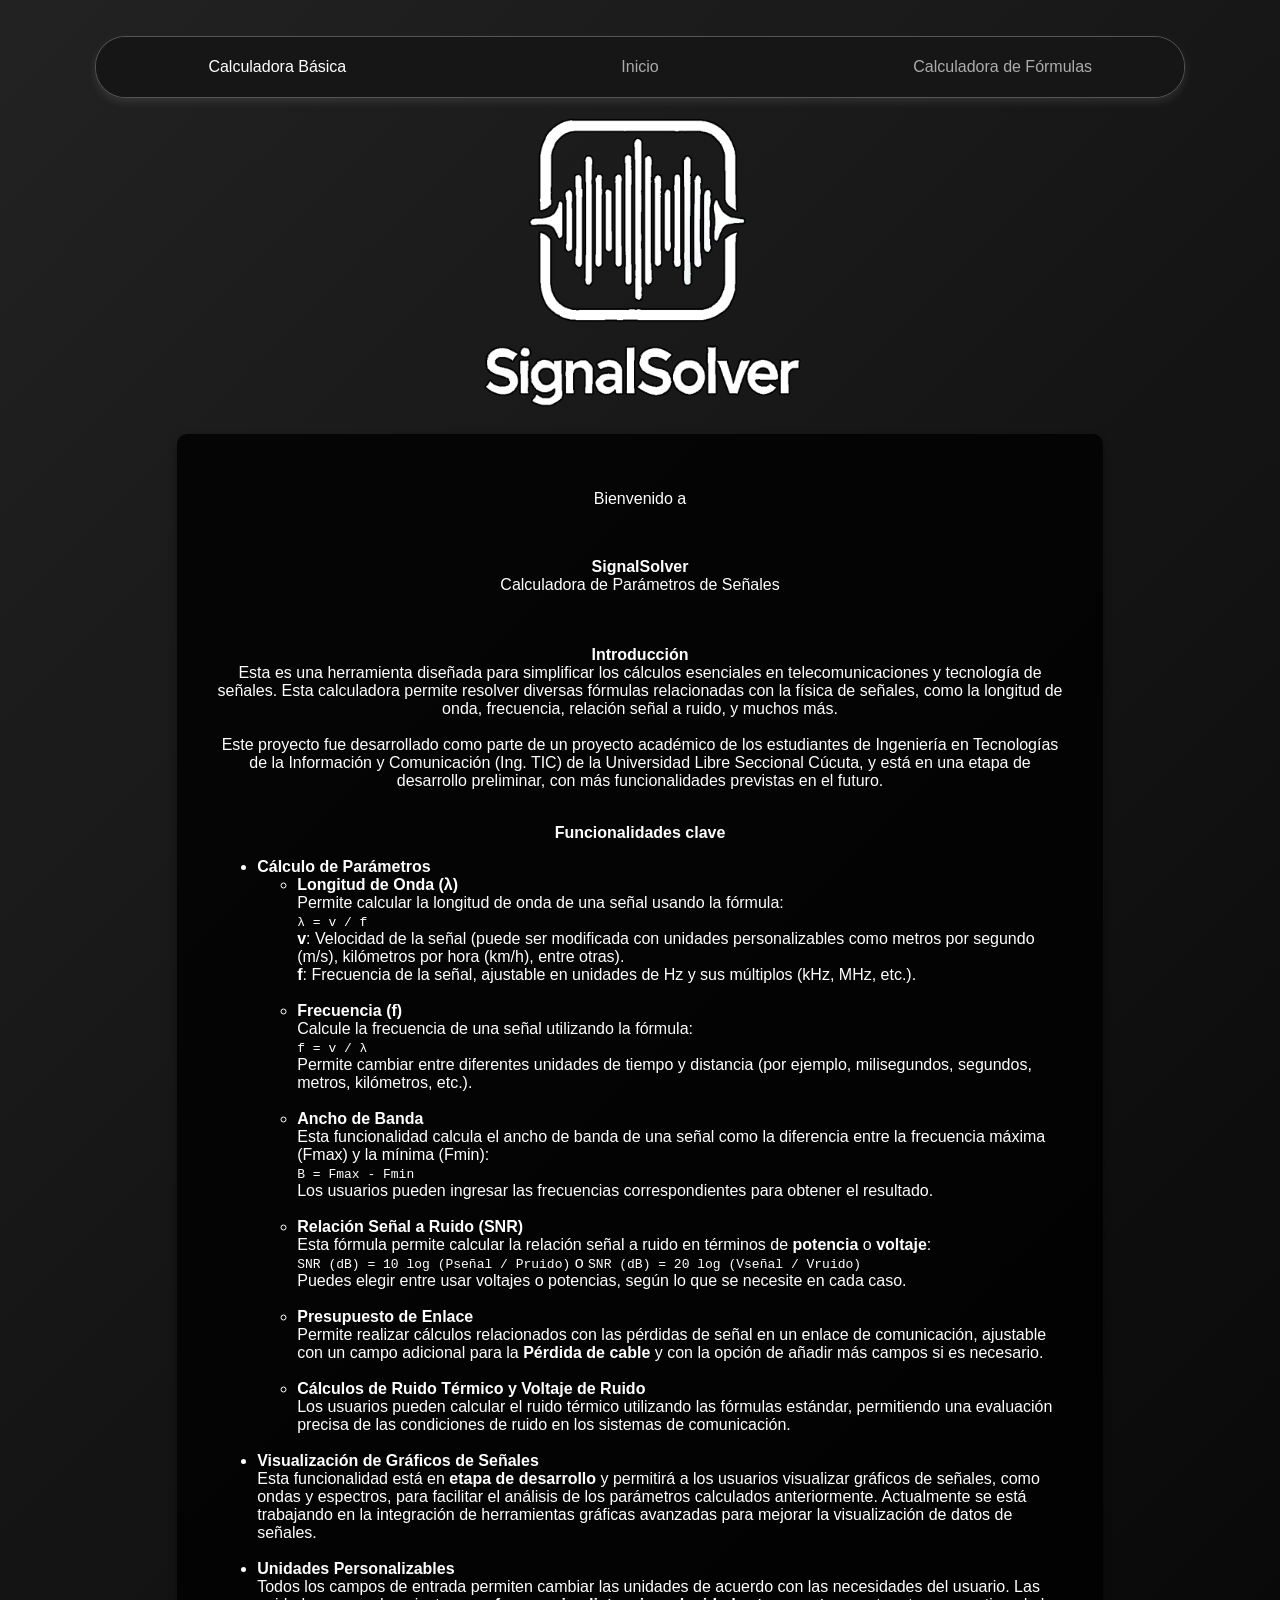
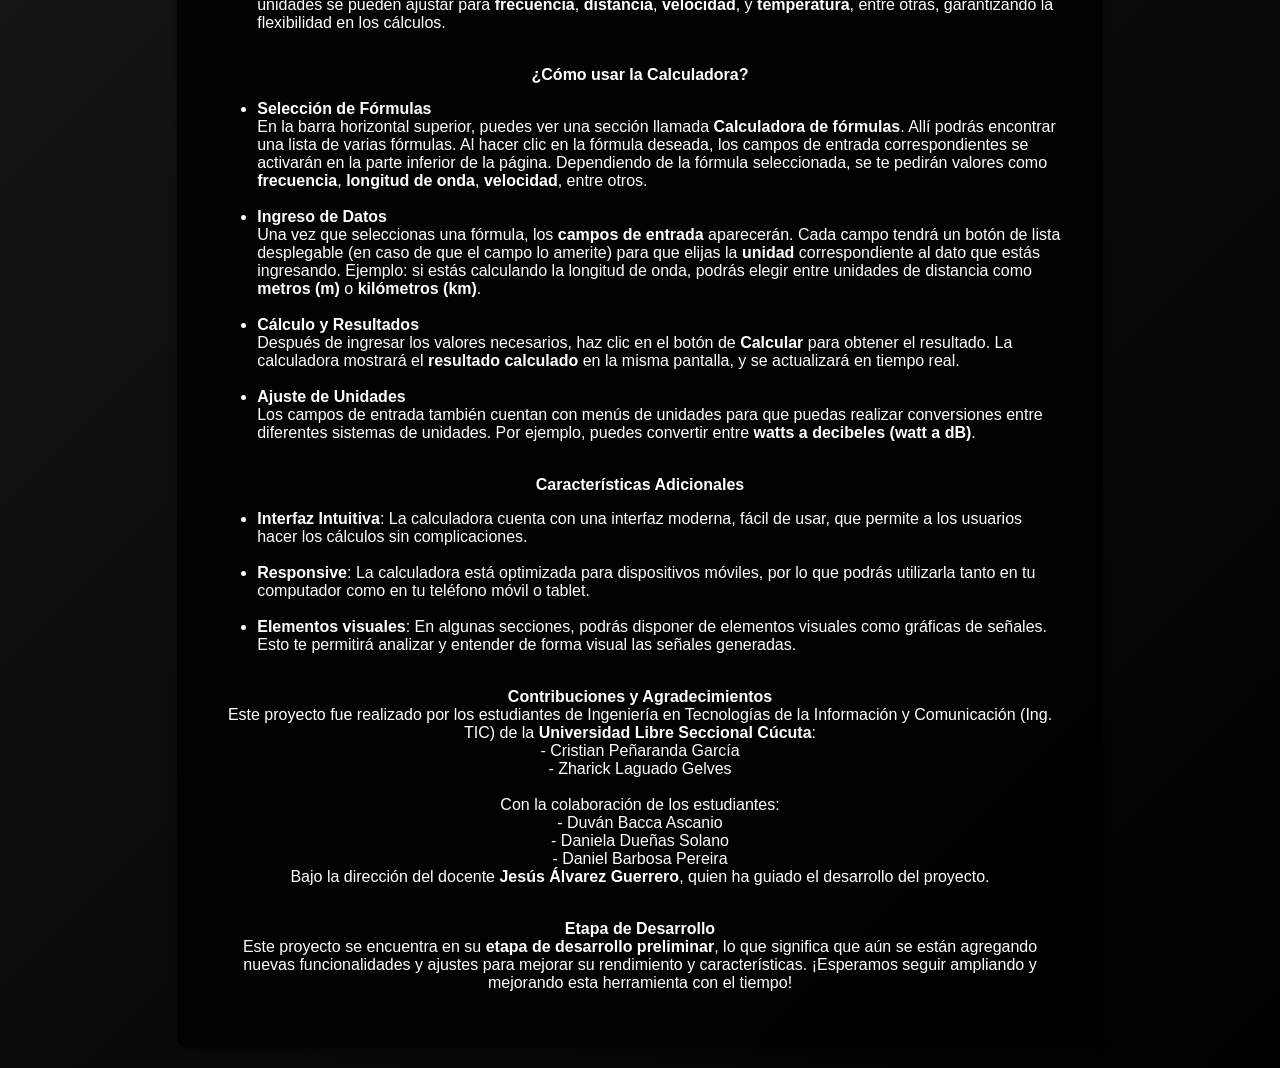
<file: index.html>
<!DOCTYPE html>
<html lang="es">
<head>
    <meta charset="UTF-8">
    <meta name="viewport" content="width=device-width, initial-scale=1.0">
    <title>Pantalla de Inicio</title>
    <link rel="stylesheet" href="styles.css">
</head>
<body>
    <div class="video-background">
        <video id="backgroundVideo" autoplay muted playsinline>
            <source id="videoSource" src="ondascolores.mp4" type="video/mp4">
            Tu navegador no soporta el elemento de video.
        </video>
    </div>
    
    
    <div class="slider-container">
        <div class="slider-background">
            <div class="slider"></div>
            <div class="slider-buttons">
                <div class="slider-button" data-index="1">Calculadora Básica</div>
                <div class="slider-button" data-index="0">Inicio</div>
                <div class="slider-button" data-index="2">Calculadora de Fórmulas</div>
            </div>
        </div>
    </div>
    

    <div class="content" style="align-items: center;">
        <img src="logo.png" alt="Logo del Proyecto" class="logo">
        <div class="info-panel">
            <div style="text-align: center; padding: 20px; max-width: 100%; margin: 0 auto;">
                <p>Bienvenido a</p><br>
                <p><strong>SignalSolver</strong><br>
                Calculadora de Parámetros de Señales<br><br><br>
                <p><strong>Introducción</strong><br>
                    Esta es una herramienta diseñada para simplificar los cálculos esenciales en telecomunicaciones y tecnología de señales. Esta calculadora permite resolver diversas fórmulas relacionadas con la física de señales, como la longitud de onda, frecuencia, relación señal a ruido, y muchos más.<br><br>
                    Este proyecto fue desarrollado como parte de un proyecto académico de los estudiantes de Ingeniería en Tecnologías de la Información y Comunicación (Ing. TIC) de la Universidad Libre Seccional Cúcuta, y está en una etapa de desarrollo preliminar, con más funcionalidades previstas en el futuro.<br><br>
                </p>
            
                <p><strong>Funcionalidades clave</strong></p>
            
                <ul style="text-align: left; margin: 0 auto;">
                    <li><strong>Cálculo de Parámetros</strong>
                        <ul style="text-align: left; margin: 0 auto;">
                            <li><strong>Longitud de Onda (λ)</strong><br>
                                Permite calcular la longitud de onda de una señal usando la fórmula: <br>
                                <code>λ = v / f</code><br>
                                <strong>v</strong>: Velocidad de la señal (puede ser modificada con unidades personalizables como metros por segundo (m/s), kilómetros por hora (km/h), entre otras).<br>
                                <strong>f</strong>: Frecuencia de la señal, ajustable en unidades de Hz y sus múltiplos (kHz, MHz, etc.).<br><br>
                            </li>
                            <li><strong>Frecuencia (f)</strong><br>
                                Calcule la frecuencia de una señal utilizando la fórmula:<br>
                                <code>f = v / λ</code><br>
                                Permite cambiar entre diferentes unidades de tiempo y distancia (por ejemplo, milisegundos, segundos, metros, kilómetros, etc.).<br><br>
                            </li>
                            <li><strong>Ancho de Banda</strong><br>
                                Esta funcionalidad calcula el ancho de banda de una señal como la diferencia entre la frecuencia máxima (Fmax) y la mínima (Fmin):<br>
                                <code>B = Fmax - Fmin</code><br>
                                Los usuarios pueden ingresar las frecuencias correspondientes para obtener el resultado.<br><br>
                            </li>
                            <li><strong>Relación Señal a Ruido (SNR)</strong><br>
                                Esta fórmula permite calcular la relación señal a ruido en términos de <strong>potencia</strong> o <strong>voltaje</strong>:<br>
                                <code>SNR (dB) = 10 log (Pseñal / Pruido)</code> o <code>SNR (dB) = 20 log (Vseñal / Vruido)</code><br>
                                Puedes elegir entre usar voltajes o potencias, según lo que se necesite en cada caso.<br><br>
                            </li>
                            <li><strong>Presupuesto de Enlace</strong><br>
                                Permite realizar cálculos relacionados con las pérdidas de señal en un enlace de comunicación, ajustable con un campo adicional para la <strong>Pérdida de cable</strong> y con la opción de añadir más campos si es necesario.<br><br>
                            </li>
                            <li><strong>Cálculos de Ruido Térmico y Voltaje de Ruido</strong><br>
                                Los usuarios pueden calcular el ruido térmico utilizando las fórmulas estándar, permitiendo una evaluación precisa de las condiciones de ruido en los sistemas de comunicación.<br><br>
                            </li>
                        </ul>
                    </li>
                    
                    <li><strong>Visualización de Gráficos de Señales</strong><br>
                        Esta funcionalidad está en <strong>etapa de desarrollo</strong> y permitirá a los usuarios visualizar gráficos de señales, como ondas y espectros, para facilitar el análisis de los parámetros calculados anteriormente. Actualmente se está trabajando en la integración de herramientas gráficas avanzadas para mejorar la visualización de datos de señales.<br><br>
                    </li>
                    
                    <li><strong>Unidades Personalizables</strong><br>
                        Todos los campos de entrada permiten cambiar las unidades de acuerdo con las necesidades del usuario. Las unidades se pueden ajustar para <strong>frecuencia</strong>, <strong>distancia</strong>, <strong>velocidad</strong>, y <strong>temperatura</strong>, entre otras, garantizando la flexibilidad en los cálculos.<br><br>
                    </li>
                </ul>
            
                <p><strong>¿Cómo usar la Calculadora?</strong></p>
            
                <ul style="text-align: left; margin: 0 auto;">
                    <li><strong>Selección de Fórmulas</strong><br>
                        En la barra horizontal superior, puedes ver una sección llamada <strong>Calculadora de fórmulas</strong>. Allí podrás encontrar una lista de varias fórmulas. Al hacer clic en la fórmula deseada, los campos de entrada correspondientes se activarán en la parte inferior de la página. Dependiendo de la fórmula seleccionada, se te pedirán valores como <strong>frecuencia</strong>, <strong>longitud de onda</strong>, <strong>velocidad</strong>, entre otros.<br><br>
                    </li>
                    <li><strong>Ingreso de Datos</strong><br>
                        Una vez que seleccionas una fórmula, los <strong>campos de entrada</strong> aparecerán. Cada campo tendrá un botón de lista desplegable (en caso de que el campo lo amerite) para que elijas la <strong>unidad</strong> correspondiente al dato que estás ingresando. Ejemplo: si estás calculando la longitud de onda, podrás elegir entre unidades de distancia como <strong>metros (m)</strong> o <strong>kilómetros (km)</strong>.<br><br>
                    </li>
                    <li><strong>Cálculo y Resultados</strong><br>
                        Después de ingresar los valores necesarios, haz clic en el botón de <strong>Calcular</strong> para obtener el resultado. La calculadora mostrará el <strong>resultado calculado</strong> en la misma pantalla, y se actualizará en tiempo real.<br><br>
                    </li>
                    <li><strong>Ajuste de Unidades</strong><br>
                        Los campos de entrada también cuentan con menús de unidades para que puedas realizar conversiones entre diferentes sistemas de unidades. Por ejemplo, puedes convertir entre <strong>watts a decibeles (watt a dB)</strong>.<br><br>
                    </li>
                </ul>
            
                <p><strong>Características Adicionales</strong></p>
                <ul style="text-align: left; margin: 0 auto;">
                    <li><strong>Interfaz Intuitiva</strong>: La calculadora cuenta con una interfaz moderna, fácil de usar, que permite a los usuarios hacer los cálculos sin complicaciones.<br><br></li>
                    <li><strong>Responsive</strong>: La calculadora está optimizada para dispositivos móviles, por lo que podrás utilizarla tanto en tu computador como en tu teléfono móvil o tablet.<br><br></li>
                    <li><strong>Elementos visuales</strong>: En algunas secciones, podrás disponer de elementos visuales como gráficas de señales. Esto te permitirá analizar y entender de forma visual las señales generadas.<br><br></li>
                </ul>
            
                <p><strong>Contribuciones y Agradecimientos</strong><br>
                    Este proyecto fue realizado por los estudiantes de Ingeniería en Tecnologías de la Información y Comunicación (Ing. TIC) de la <strong>Universidad Libre Seccional Cúcuta</strong>:<br>
                    - Cristian Peñaranda García<br>
                    - Zharick Laguado Gelves<br><br>
                    Con la colaboración de los estudiantes:<br>
                    - Duván Bacca Ascanio<br>
                    - Daniela Dueñas Solano<br>
                    - Daniel Barbosa Pereira<br>
                    Bajo la dirección del docente <strong>Jesús Álvarez Guerrero</strong>, quien ha guiado el desarrollo del proyecto.<br><br>
                </p>
            
                <p><strong>Etapa de Desarrollo</strong><br>
                    Este proyecto se encuentra en su <strong>etapa de desarrollo preliminar</strong>, lo que significa que aún se están agregando nuevas funcionalidades y ajustes para mejorar su rendimiento y características. ¡Esperamos seguir ampliando y mejorando esta herramienta con el tiempo!</p>
            </div>
            
        </div>
        </div>

    <script src="script.js"></script>
</body>
</html>
</file>
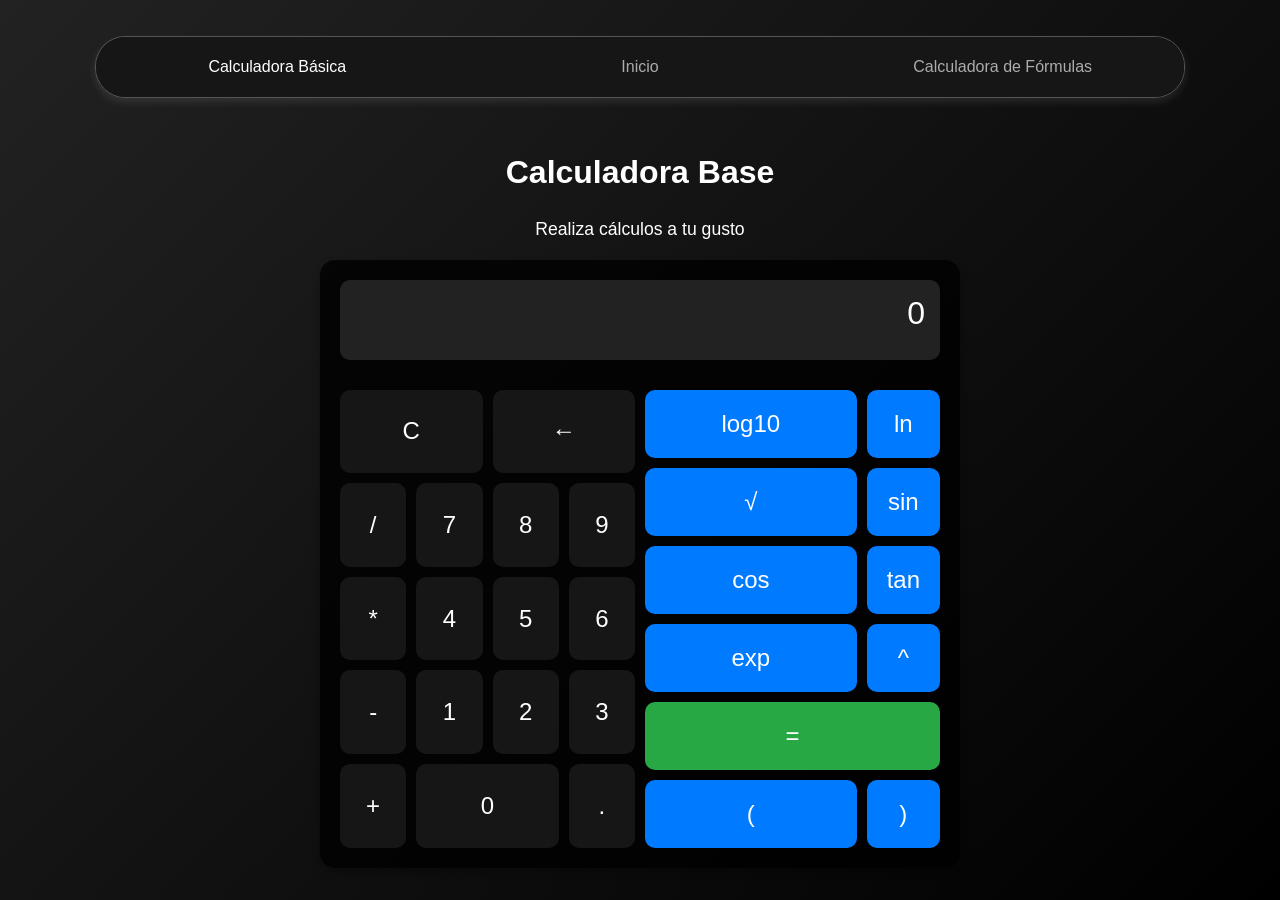
<file: calcbase.html>
<!DOCTYPE html>
<html lang="es">

<head>
    <meta charset="UTF-8">
    <meta name="viewport" content="width=device-width, initial-scale=1.0">
    <title>Calculadora Base</title>
    <link rel="stylesheet" href="stylescalcbase.css">
</head>

<body>
    <div class="video-background">
        <video id="backgroundVideo" autoplay muted playsinline>
            <source id="videoSource" src="ondascolores.mp4" type="video/mp4">
            Tu navegador no soporta el elemento de video.
        </video>
        <!-- Capa blanca semitransparente -->
        <div class="video-overlay"></div>
    </div>
    
    
    <!-- Slider de navegación -->
    <div class="slider-container">
        <div class="slider-background">
            <div class="slider"></div>
            <div class="slider-buttons">
                <div class="slider-button" data-index="1">Calculadora Básica</div>
                <div class="slider-button" data-index="0">Inicio</div>
                <div class="slider-button" data-index="2">Calculadora de Fórmulas</div>
            </div>
        </div>
    </div>
    
    

    <!-- Contenido principal -->
    <div class="content2">
        <h1>Calculadora Base</h1>
        <p>Realiza cálculos a tu gusto</p>

        <!-- Calculadora -->
        <div class="calculator2">
            <!-- Pantalla de la calculadora -->
            <div class="display" id="display">0</div>

            <!-- Botones de la calculadora -->
        <div class="buttons">
            <!-- Botones numéricos -->
            <div class="numeric-buttons">
                <button onclick="clearDisplay()" class="double">C</button>
                <button style="grid-column: span 2;" onclick="backspace()">←</button>
                <button onclick="appendToDisplay('/')">/</button>
                <button onclick="appendToDisplay('7')">7</button>
                <button onclick="appendToDisplay('8')">8</button>
                <button onclick="appendToDisplay('9')">9</button>
                <button onclick="appendToDisplay('*')">*</button>
                <button onclick="appendToDisplay('4')">4</button>
                <button onclick="appendToDisplay('5')">5</button>
                <button onclick="appendToDisplay('6')">6</button>
                <button onclick="appendToDisplay('-')">-</button>
                <button onclick="appendToDisplay('1')">1</button>
                <button onclick="appendToDisplay('2')">2</button>
                <button onclick="appendToDisplay('3')">3</button>
                <button onclick="appendToDisplay('+')">+</button>
                <button style="grid-column: span 2;" onclick="appendToDisplay('0')" class="double">0</button>
                <button onclick="appendToDisplay('.')">.</button>
            </div>

            <!-- Botones de operaciones -->
            <div class="operator-buttons">
                <button onclick="appendToDisplay('log10(')" class="operator">log10</button>
                <button onclick="appendToDisplay('ln(')" class="operator">ln</button>
                <button onclick="appendToDisplay('sqrt(')" class="operator">√</button>
                <button onclick="appendToDisplay('sin(')" class="operator">sin</button>
                <button onclick="appendToDisplay('cos(')" class="operator">cos</button>
                <button onclick="appendToDisplay('tan(')" class="operator">tan</button>
                <button onclick="appendToDisplay('exp(')" class="operator">exp</button>
                <button onclick="appendToDisplay('^')" class="operator">^</button>
                <!-- Botón de igual -->
                <button onclick="calculateResult()" class="operator triple">=</button>
                <button onclick="appendToDisplay('(')" class="operator">(</button>
                <button onclick="appendToDisplay(')')" class="operator">)</button>
            </div>
        </div>

        </div>
    </div>

    <script src="script.js"></script>
</body>

</html>
</file>
<file: styles.css>
/*ESTILOS PARA INDEX.HTML*/

body {
    font-family: 'Roboto', sans-serif;
    display: flex;
    justify-content: center; /* Centra horizontalmente */
    align-items: center;     /* Centra verticalmente */
    min-height: 100vh;
    background: linear-gradient(135deg, #222222, #000000);
    color: #fff;
    margin: 0;
    padding: 0;
}
/* Fondo de video */
.video-background {
    position: fixed;
    top: 0;
    left: 0;
    width: 100%;
    height: 100%;
    overflow: hidden;
    z-index: -1;
}

/* Video */
.video-background video {
    width: 100%;
    height: 100%;
    object-fit: cover;
    opacity: 0.2; /* Ajusta este valor para cambiar la transparencia */
    filter: brightness(0.8); /* Reduce el brillo para disimular el fondo */
}




.info-panel {
    background-color: rgba(0, 0, 0, 0.8);
    color: white;
    padding: 20px;
    border-radius: 10px;
    box-shadow: 0 4px 8px rgba(0, 0, 0, 0.3);
    margin: auto;
    max-width: 90%;
    text-align: center;
    overflow-y: auto;
}

.content {
    display: flex;
    flex-direction: column;
    align-items: center;
    width: 100%;
    max-width: 80%;
    padding: 20px;
    box-sizing: border-box;
    gap: 20px;
}

.slider-container {
    position: fixed;
    top: 4%;
    left: 50%;
    transform: translateX(-50%);
    width: 85%;
    height: 60px;
    display: flex;
    align-items: center;
    justify-content: center;
    z-index: 1000;
    border: 1px solid #555;  /* Borde claro y sutil */
    border-radius: 30px;
    cursor: pointer;
    transition: background-color 0.3s ease, box-shadow 0.3s ease;
    box-shadow: 0 4px 8px rgba(255, 255, 255, 0.1);
}

.slider-background {
    position: relative;
    width: 100%;
    height: 100%;
    background-color: #161616;
    border-radius: 30px;
    overflow: hidden;
    display: flex;
}

.slider-buttons {
    display: flex;
    width: 100%;
    height: 100%;
    justify-content: center;
    align-items: center;
}

.slider-button {
    flex: 1;
    color: #acacac;
    font-size: 1em;
    padding: 10px;
    text-align: center;
    cursor: pointer;
    text-decoration: none;
    transition: color 0.3s ease;
}

.slider-button:hover {
    color: #ddd;
}

.slider-button.active {
    color: #ffffff;
}
.logo {
    max-width: 40%;
    height: auto;
    margin-bottom: -5%;
    margin-top: 5%;
}

.info-panel ul {
    text-align: left;
    margin: 0 auto;
}

@media (max-width: 768px) {
    .slider-container {
        width: 90%;
    }

    .info-panel {
        max-width: 95%;
    }

    .content {
        max-width: 90%;
    }

    .logo {
        max-width: 70%;
    }

    .slider-button {
        font-size: 0.8em;
    }
}

@media (max-width: 480px) {
    body {
        font-size: 14px;
    }

    .logo {
        max-width: 80%;
    }

    .slider-button {
        font-size: 0.7em;
    }

    .info-panel {
        padding: 15px;
    }

    .content {
        max-width: 100%;
    }
}
</file>
<file: stylescalcbase.css>
/* Estilo base */
body {
    font-family: 'Roboto', sans-serif;
    display: flex;
    justify-content: center;
    align-items: center;
    min-height: 100vh;
    background: linear-gradient(135deg, #222222, #000000);
    color: #fff;
    margin: 0;
    padding: 0;
}

/* Contenedor de la calculadora */
.content2 {
    display: flex;
    flex-direction: column;
    justify-content: center;
    align-items: center;
    padding: 20px;
    width: 100%;
    max-width: 600px;
    z-index: 10;
    position: relative;
    margin-top: 100px;
    text-align: center;
    height: 100%;
    display: flex;
    flex-direction: column;
}

/* Estilo para la calculadora */
.calculator2 {
    display: grid;
    grid-template-columns: 1fr 1fr; /* 2 columnas: una para números, otra para operaciones */
    grid-gap: 10px;
    background-color: rgba(0, 0, 0, 0.8);
    padding: 20px;
    border-radius: 15px;
    box-shadow: 0 4px 8px rgba(0, 0, 0, 0.3);
    width: 100%;
    max-width: 100%;
    height: auto;
    display: flex;
    flex-direction: column;
}

/* Pantalla de la calculadora */
.display {
    grid-column: span 2;
    background-color: #222;
    color: white;
    text-align: right;
    padding: 15px;
    font-size: 2rem;
    border-radius: 10px;
    margin-bottom: 20px;
    height: 50px;
    overflow-x: auto;
}

/* Botones de la calculadora */
.buttons {
    display: grid;
    grid-template-columns: 1fr 1fr; /* 2 columnas: una para los números, otra para las operaciones */
    grid-gap: 10px;
    width: 100%;
    max-width: 100%;
    height: auto;
}

/* Botones numéricos */
.numeric-buttons {
    display: grid;
    grid-template-columns: repeat(4, 1fr); /* 4 columnas para los números */
    grid-gap: 10px;
}

/* Botones de operaciones */
.operator-buttons {
    display: grid;
    grid-template-columns: 1fr;
    grid-gap: 10px;
}

/* Ajustes de los botones */
button {
    padding: 20px;
    font-size: 1.5rem;
    background-color: #161616;
    color: white;
    border: none;
    border-radius: 10px;
    cursor: pointer;
    transition: background-color 0.3s;
    width: 100%;
}

button:hover {
    background-color: #444;
}

button:active {
    background-color: #555;
}

/* Botón de operación */
.operator {
    background-color: #007BFF;
}

.operator:hover {
    background-color: #0069d9;
}

.operator:active {
    background-color: #0056b3;
}

/* Botón de igual */
.triple {
    grid-column: span 2;
    background-color: #28a745;
}

.triple:hover {
    background-color: #218838;
}

.triple:active {
    background-color: #1e7e34;
}

/* Botón de doble tamaño */
.double {
    grid-column: span 2;
}
/* Fondo de video */
.video-background {
    position: fixed;
    top: 0;
    left: 0;
    width: 100%;
    height: 100%;
    overflow: hidden;
    z-index: -1;
}

/* Video */
.video-background video {
    width: 100%;
    height: 100%;
    object-fit: cover;
    opacity: 0.2; /* Ajusta este valor para cambiar la transparencia */
    filter: brightness(0.8); /* Reduce el brillo para disimular el fondo */
}

/* Media queries para móviles */
@media (max-width: 768px) {
    .content2 {
        padding: 10px;
    }

    h1 {
        font-size: 1.8rem;
    }

    p {
        font-size: 1rem;
    }

    .buttons {
        grid-template-columns: repeat(4, 1fr);
    }

    .display {
        font-size: 1.6rem;
    }

    button {
        padding: 15px;
        font-size: 1.3rem;
    }

    .operator {
        font-size: 1.2rem;
    }
}



h1 {
    font-size: 2rem;
    margin-bottom: 10px;
}

p {
    font-size: 1.1rem;
    margin-bottom: 20px;
}

/* Slider de navegación */
.slider-container {
    position: fixed;
    top: 4%;
    left: 50%;
    transform: translateX(-50%);
    width: 85%;
    height: 60px;
    display: flex;
    align-items: center;
    justify-content: center;
    z-index: 1000;
    border: 1px solid #555;  /* Borde claro y sutil */
    border-radius: 30px;
    cursor: pointer;
    transition: background-color 0.3s ease, box-shadow 0.3s ease;
    box-shadow: 0 4px 8px rgba(255, 255, 255, 0.1);
}

.slider-background {
    position: relative;
    width: 100%;
    height: 100%;
    background-color: #161616;
    border-radius: 30px;
    overflow: hidden;
    display: flex;
}

.slider-buttons {
    display: flex;
    width: 100%;
    height: 100%;
    justify-content: center;
    align-items: center;
}

.slider-button {
    flex: 1;
    color: #acacac;
    font-size: 1em;
    padding: 10px;
    text-align: center;
    cursor: pointer;
    text-decoration: none;
    transition: color 0.3s ease;
}

.slider-button:hover {
    color: #ddd;
}

.slider-button.active {
    color: #ffffff;
}
</file>
